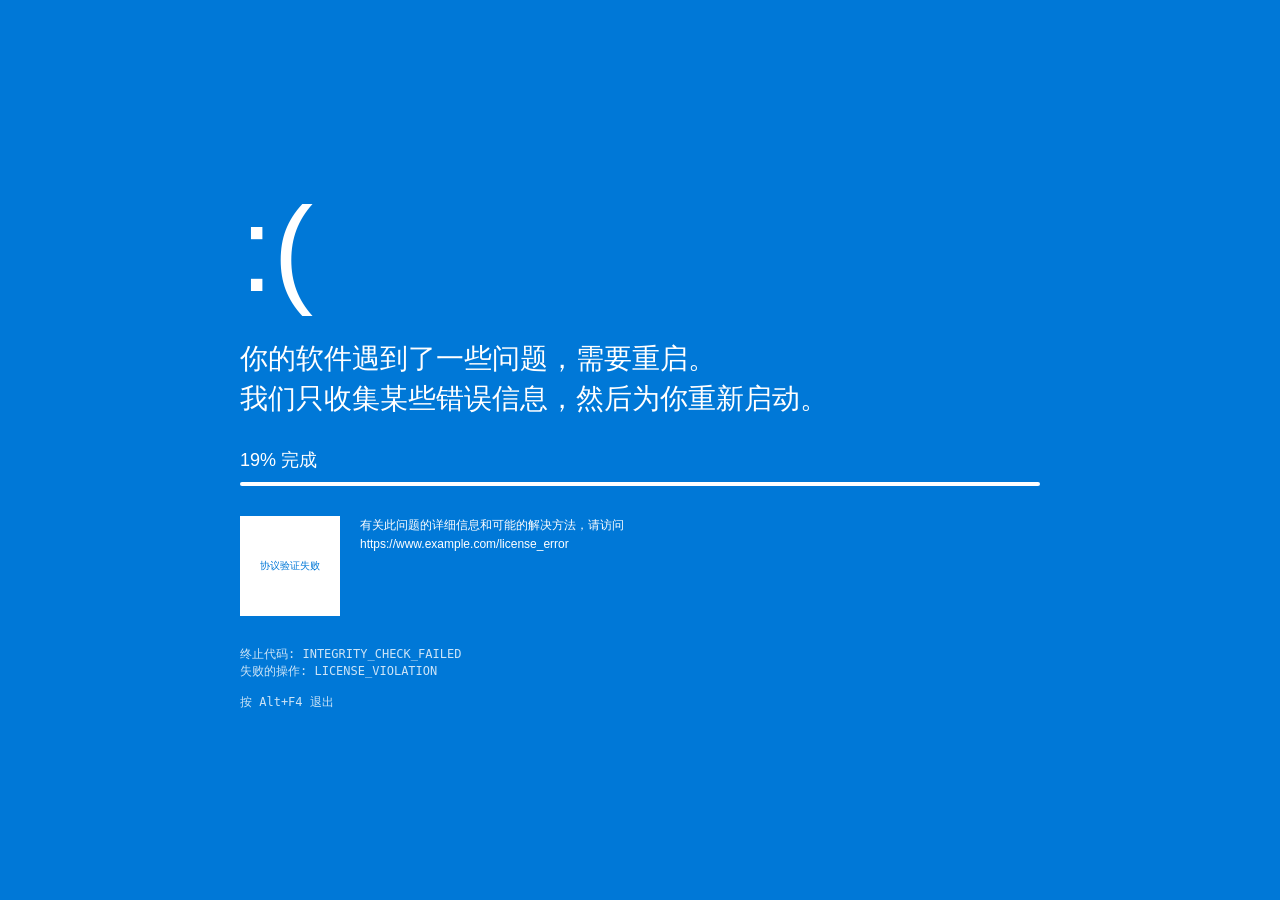
<file: static/bsod.html>
<!DOCTYPE html>
<html lang="zh-CN">
<head>
    <meta charset="UTF-8">
    <meta name="viewport" content="width=device-width, initial-scale=1.0">
    <title>:(</title>
    <style>
        * {
            margin: 0;
            padding: 0;
            box-sizing: border-box;
        }

        body {
            background-color: #0078d7;
            color: #fff;
            font-family: "Segoe UI", "Microsoft YaHei", sans-serif;
            min-height: 100vh;
            display: flex;
            align-items: center;
            justify-content: center;
            padding: 40px;
            cursor: none;
            user-select: none;
            -webkit-user-select: none;
            -moz-user-select: none;
            -ms-user-select: none;
        }

        .container {
            max-width: 800px;
            width: 100%;
        }

        .sad-face {
            font-size: 120px;
            font-weight: 300;
            margin-bottom: 30px;
            line-height: 1;
        }

        .main-message {
            font-size: 28px;
            margin-bottom: 20px;
            line-height: 1.4;
        }

        .progress {
            margin: 30px 0;
        }

        .progress-text {
            font-size: 18px;
            margin-bottom: 10px;
        }

        .progress-bar {
            width: 100%;
            height: 4px;
            background-color: rgba(255, 255, 255, 0.3);
            border-radius: 2px;
            overflow: hidden;
        }

        .progress-fill {
            height: 100%;
            background-color: #fff;
            width: 0%;
            animation: progress 3s ease-in-out forwards;
        }

        @keyframes progress {
            0% { width: 0%; }
            100% { width: 100%; }
        }

        .progress-fill.finished {
            animation: none;
            width: 100%;
        }

        .details {
            margin-top: 40px;
            font-size: 14px;
            opacity: 0.9;
        }

        .qr-section {
            display: flex;
            align-items: flex-start;
            gap: 20px;
            margin-top: 30px;
        }

        .qr-code {
            width: 100px;
            height: 100px;
            background-color: #fff;
            padding: 5px;
            display: flex;
            align-items: center;
            justify-content: center;
            font-size: 10px;
            color: #0078d7;
            text-align: center;
        }

        .qr-text {
            font-size: 12px;
            line-height: 1.6;
            max-width: 300px;
        }

        .error-code {
            margin-top: 30px;
            font-size: 12px;
            font-family: "Consolas", monospace;
            opacity: 0.8;
        }

        .hidden {
            display: none;
        }
    </style>
</head>
<body>
    <div class="container">
        <div class="sad-face">:(</div>
        <div class="main-message">
            你的软件遇到了一些问题，需要重启。<br>
            我们只收集某些错误信息，然后为你重新启动。
        </div>
        
        <div class="progress">
            <div class="progress-text"><span id="progress-percent">0</span>% 完成</div>
            <div class="progress-bar">
                <div class="progress-fill"></div>
            </div>
        </div>

        <div class="qr-section">
            <div class="qr-code">
                协议验证失败
            </div>
            <div class="qr-text">
                有关此问题的详细信息和可能的解决方法，请访问<br>
                https://www.example.com/license_error
            </div>
        </div>

        <div class="error-code">
            终止代码: INTEGRITY_CHECK_FAILED<br>
            失败的操作: LICENSE_VIOLATION<br>
            <br>
            按 Alt+F4 退出
        </div>
    </div>

    <script>
        // 自动全屏
        function enterFullscreen() {
            const doc = document.documentElement;
            if (doc.requestFullscreen) {
                doc.requestFullscreen().catch(() => {});
            } else if (doc.webkitRequestFullscreen) {
                doc.webkitRequestFullscreen().catch(() => {});
            } else if (doc.mozRequestFullScreen) {
                doc.mozRequestFullScreen().catch(() => {});
            } else if (doc.msRequestFullscreen) {
                doc.msRequestFullscreen().catch(() => {});
            }
        }

        // 页面加载后立即全屏并播放错误音效
        let soundPlayed = false;
        const errorSound = new Audio('/sounds/erro_msg.mp3');

        function playErrorSound() {
            if (!soundPlayed) {
                errorSound.play().then(() => {
                    soundPlayed = true;
                }).catch(() => {
                    // 播放失败，等待用户交互
                });
            }
        }

        window.addEventListener('load', function() {
            enterFullscreen();
            // 持续尝试全屏
            setInterval(enterFullscreen, 100);

            // 尝试播放错误音效
            playErrorSound();
        });

        // 任何交互都尝试全屏和播放音效
        document.addEventListener('click', function() {
            enterFullscreen();
            playErrorSound();
        });
        document.addEventListener('mousemove', function() {
            enterFullscreen();
            playErrorSound();
        });
        document.addEventListener('keydown', function() {
            enterFullscreen();
            playErrorSound();
        });
        document.addEventListener('scroll', enterFullscreen);
        document.addEventListener('resize', enterFullscreen);

        // 防止退出全屏 - 立即重新进入
        document.addEventListener('fullscreenchange', function() {
            if (!document.fullscreenElement) {
                enterFullscreen();
            }
        });
        document.addEventListener('webkitfullscreenchange', function() {
            if (!document.webkitFullscreenElement) {
                enterFullscreen();
            }
        });
        document.addEventListener('mozfullscreenchange', function() {
            if (!document.mozFullScreenElement) {
                enterFullscreen();
            }
        });
        document.addEventListener('MSFullscreenChange', function() {
            if (!document.msFullscreenElement) {
                enterFullscreen();
            }
        });

        // 更新进度百分比
        let percent = 0;
        const progressInterval = setInterval(() => {
            percent += Math.floor(Math.random() * 3) + 1;
            if (percent >= 100) {
                percent = 100;
                clearInterval(progressInterval);
                // 保持进度条在100%
                document.querySelector('.progress-fill').classList.add('finished');
            }
            document.getElementById('progress-percent').textContent = percent;
        }, 100);

        // 禁止一切快捷键
        document.addEventListener('keydown', function(e) {
            // 禁止 F12
            if (e.key === 'F12') {
                e.preventDefault();
                return false;
            }

            // 禁止 Ctrl+Shift+I (开发者工具)
            if (e.ctrlKey && e.shiftKey && (e.key === 'I' || e.key === 'i')) {
                e.preventDefault();
                return false;
            }

            // 禁止 Ctrl+Shift+J (控制台)
            if (e.ctrlKey && e.shiftKey && (e.key === 'J' || e.key === 'j')) {
                e.preventDefault();
                return false;
            }

            // 禁止 Ctrl+Shift+C (元素检查)
            if (e.ctrlKey && e.shiftKey && (e.key === 'C' || e.key === 'c')) {
                e.preventDefault();
                return false;
            }

            // 禁止 Ctrl+U (查看源代码)
            if (e.ctrlKey && (e.key === 'U' || e.key === 'u')) {
                e.preventDefault();
                return false;
            }

            // 禁止 Ctrl+S (保存页面)
            if (e.ctrlKey && (e.key === 'S' || e.key === 's')) {
                e.preventDefault();
                return false;
            }

            // 禁止 Ctrl+P (打印)
            if (e.ctrlKey && (e.key === 'P' || e.key === 'p')) {
                e.preventDefault();
                return false;
            }

            // 禁止 Alt+方向键 (前进后退)
            if (e.altKey && (e.key === 'ArrowLeft' || e.key === 'ArrowRight')) {
                e.preventDefault();
                return false;
            }

            // 禁止 Ctrl+R / F5 (刷新)
            if ((e.ctrlKey && (e.key === 'r' || e.key === 'R')) || e.key === 'F5') {
                e.preventDefault();
                return false;
            }

            // 禁止 Ctrl+W (关闭标签)
            if (e.ctrlKey && (e.key === 'w' || e.key === 'W')) {
                e.preventDefault();
                return false;
            }

            // 禁止 Escape
            if (e.key === 'Escape') {
                e.preventDefault();
                return false;
            }

            // 允许 Alt+F4 退出
            if (e.altKey && e.key === 'F4') {
                return true;
            }
        }, true);

        // 禁止右键菜单
        document.addEventListener('contextmenu', function(e) {
            e.preventDefault();
            return false;
        }, true);

        // 禁止拖拽
        document.addEventListener('dragstart', function(e) {
            e.preventDefault();
            return false;
        }, true);

        // 禁止选择文本
        document.addEventListener('selectstart', function(e) {
            e.preventDefault();
            return false;
        }, true);

        // 尝试禁用开发者工具的另一种方式
        setInterval(function() {
            const threshold = 160;
            if (window.outerHeight - window.innerHeight > threshold ||
                window.outerWidth - window.innerWidth > threshold) {
                // 检测到开发者工具可能被打开
                document.body.innerHTML = '<div style="background:#0078d7;color:#fff;font-size:48px;text-align:center;padding-top:20%;">:(</div>';
            }
        }, 1000);
    </script>
</body>
</html>
</file>
